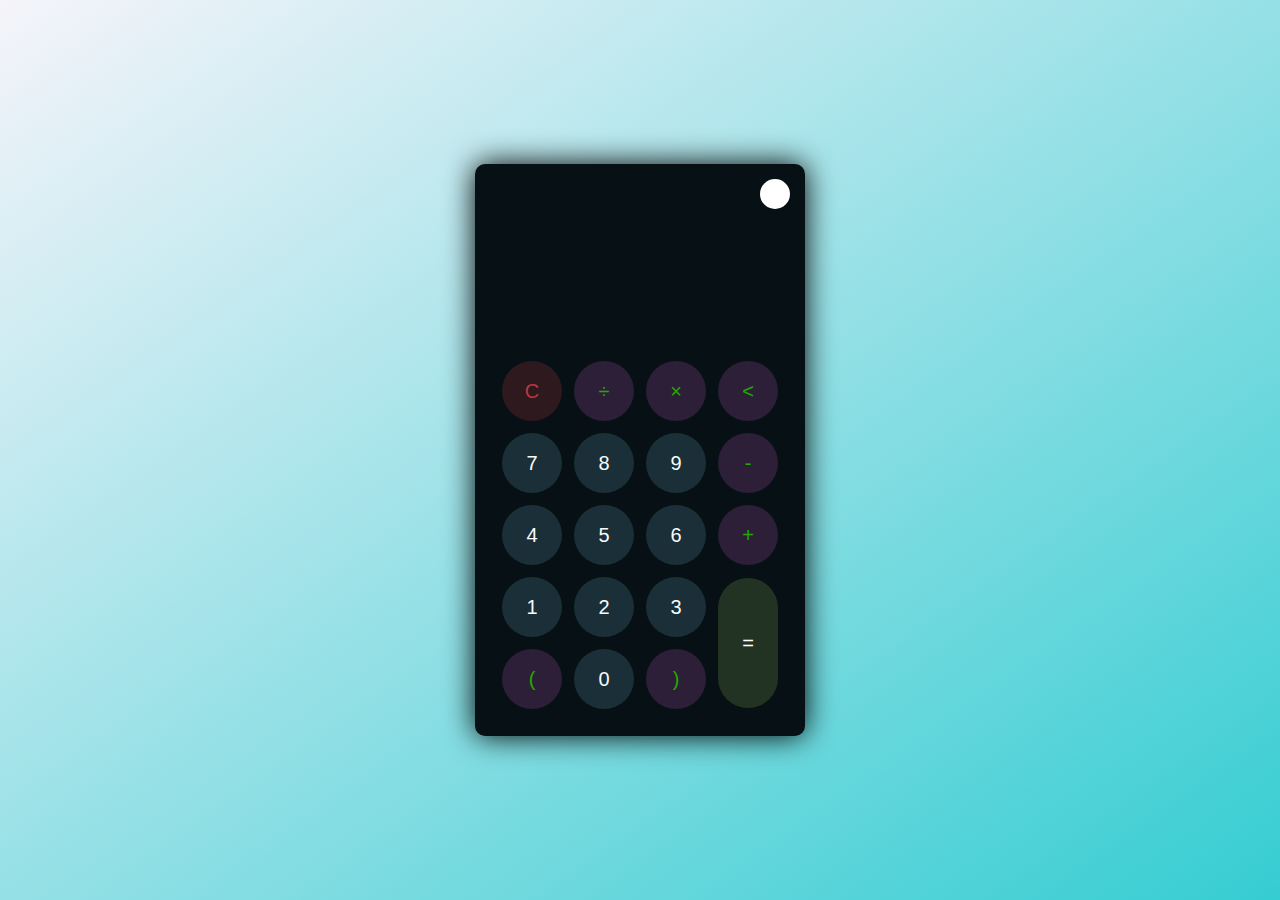
<file: T-1Calculator/index.html>
<!DOCTYPE html>
<html lang="en">
<head>
    <meta charset="UTF-8">
    <meta http-equiv="X-UA-Compatible" content="IE=edge">
    <meta name="viewport" content="width=device-width, initial-scale=1.0">
    <link rel="stylesheet" href="style.css">
    <title>Calculator-by Nidhi Rana</title>
</head>
<body>
    <div class="container">
        <div class="calculator dark">
            <div class="theme-toggler active">
                <i class="toggler-icon"></i>
            </div>
            <div class="display-screen">
                <div id="display"></div>
            </div>
            <div class="buttons">
                <table>
                    <tr>
                        <td><button class="btn-operator" id="clear">C</button></td>
                        <td><button class="btn-operator" id="/">&divide;</button></td>
                        <td><button class="btn-operator" id="*">&times;</button></td>
                        <td><button class="btn-operator" id="backspace"><</button></td>
                    </tr>
                    <tr>
                        <td><button class="btn-number" id="7">7</button></td>
                        <td><button class="btn-number" id="8">8</button></td>
                        <td><button class="btn-number" id="9">9</button></td>
                        <td><button class="btn-operator" id="-">-</button></td>
                    </tr>
                    <tr>
                        <td><button class="btn-number" id="4">4</button></td>
                        <td><button class="btn-number" id="5">5</button></td>
                        <td><button class="btn-number" id="6">6</button></td>
                        <td><button class="btn-operator" id="+">+</button></td>
                    </tr>
                    <tr>
                        <td><button class="btn-number" id="1">1</button></td>
                        <td><button class="btn-number" id="2">2</button></td>
                        <td><button class="btn-number" id="3">3</button></td>
                        <td rowspan="2"><button class="btn-equal" id="equal">=</button></td>
                    </tr>
                    <tr>
                        <td><button class="btn-operator" id="(">(</button></td>
                        <td><button class="btn-number" id="0">0</button></td>
                        <td><button class="btn-operator" id=")">)</button></td>
                    </tr>
                </table>
            </div>
        </div>
    </div>
    <script src="script.js"></script>
</body>
</html>
</file>
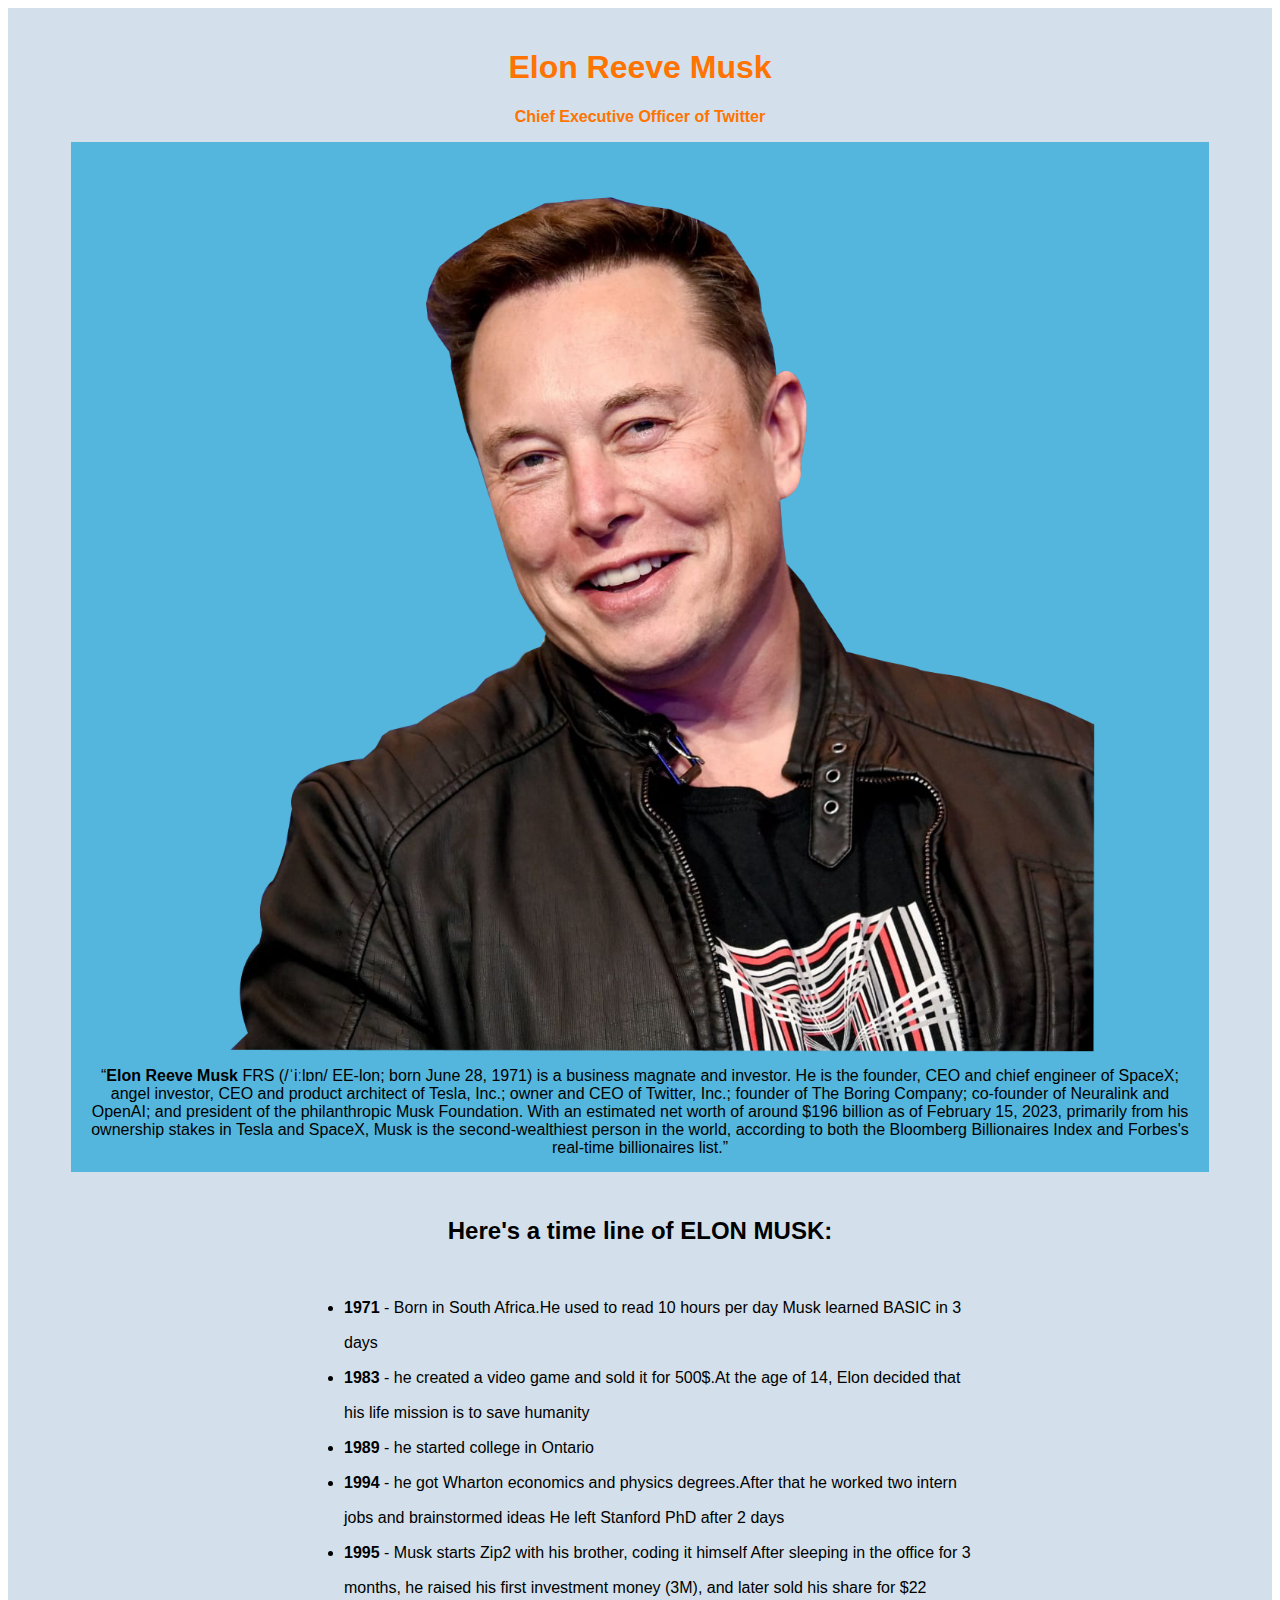
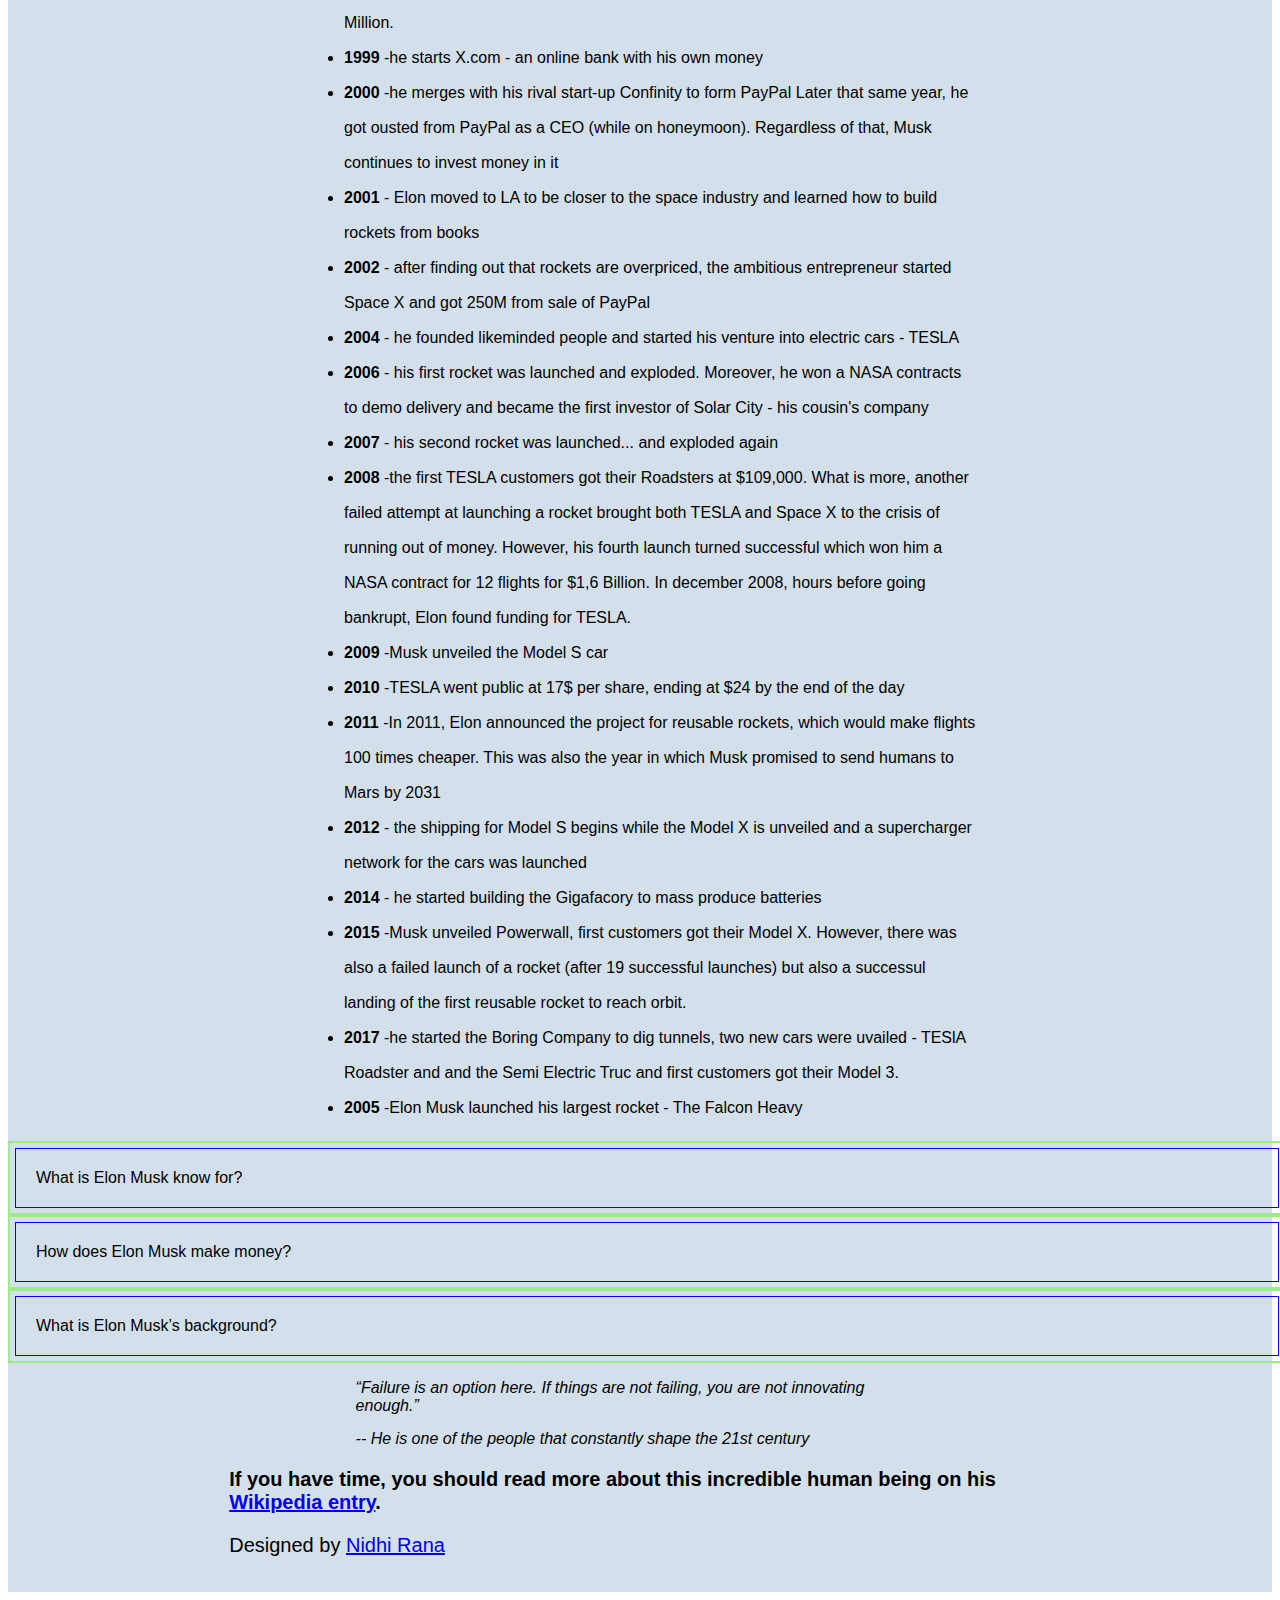
<file: T-2 TRIBUTE PAGE/index.html>
<!DOCTYPE html>
<html lang="en">
<head>
    <meta charset="UTF-8">
    <meta http-equiv="X-UA-Compatible" content="IE=edge">
    <meta name="viewport" content="width=device-width, initial-scale=1.0">
    <title>Tribute Page</title>
    <link rel="stylesheet" href="styles.css">
</head>
<body>
    <main id="main">
        <h1 id="title">Elon Reeve Musk</h1>
        <p id="subtitle"><b>Chief Executive Officer of Twitter</b></p>
        
        <figure id="img-div">
            <img id="image" src="image/elon musk.png" alt="">
            <figcaption id="img-caption"><q><b>Elon Reeve Musk</b> FRS (/ˈiːlɒn/ EE-lon; born June 28, 1971) is a
                business magnate and investor. He is the founder, CEO and chief engineer of SpaceX; angel
                investor, CEO and product architect of Tesla, Inc.; owner and CEO of Twitter, Inc.; founder of
                
                The Boring Company; co-founder of Neuralink and OpenAI; and president of the philanthropic Musk
                Foundation. With an estimated net worth of around $196 billion as of February 15, 2023,
                primarily from his ownership stakes in Tesla and SpaceX, Musk is the second-wealthiest
                person in the world, according to both the Bloomberg Billionaires Index and Forbes's real-time
                billionaires list.</q></figcaption>
        </figure>
       
        <h2 id="tribute-info">Here's a time line of ELON MUSK:</h2>
        <ul id="list">
            <li><b>1971</b> - Born in South Africa.He used to read 10 hours per day
                Musk learned BASIC in 3 days</li>
            <li><b><strong>1983</strong></b> - he created a video game and sold it for 500$.At the age of 14, Elon decided that his life mission is to save humanity</li>
            <li><b>1989</b> - he started college in Ontario</li>
            <li><b>1994</b> - he got Wharton economics and physics degrees.After that he worked two intern jobs and brainstormed ideas
                He left Stanford PhD after 2 days</li>
            <li><b>1995</b> - Musk starts Zip2 with his brother, coding it himself
                After sleeping in the office for 3 months, he raised his first investment money (3M), and later sold his share for $22 Million.</li>
            <li><b>1999</b> -he starts X.com - an online bank with his own money </li>
            <li><b>2000</b> -he merges with his rival start-up Confinity to form PayPal
                Later that same year, he got ousted from PayPal as a CEO (while on honeymoon). Regardless of that, Musk continues to invest money in it </li>
            <li><b>2001</b> -  Elon moved to LA to be closer to the space industry and learned how to build rockets from books</li>
            <li><b>2002</b> - after finding out that rockets are overpriced, the ambitious entrepreneur started Space X and got 250M from sale of PayPal</li>
            <li><b>2004</b> - he founded likeminded people and started his venture into electric cars - TESLA</li>
            <li><b>2006</b> - his first rocket was launched and exploded. Moreover, he won a NASA contracts to demo delivery and became the first investor of Solar City - his cousin's company</li>
            <li><b>2007</b> - his second rocket was launched... and exploded again</li>
            <li><b>2008</b> -the first TESLA customers got their Roadsters at $109,000. What is more, another failed attempt at launching a rocket brought both TESLA and Space X to the crisis of running out of money. However, his fourth launch turned successful which won him a NASA contract for 12 flights for $1,6 Billion. In december 2008, hours before going bankrupt, Elon found funding for TESLA. </li>
            <li><b>2009</b> -Musk unveiled the Model S car </li>
            <li><b>2010</b> -TESLA went public at 17$ per share, ending at $24 by the end of the day</li>
            <li><b>2011</b> -In 2011, Elon announced the project for reusable rockets, which would make flights 100 times cheaper. This was also the year in which Musk promised to send humans to Mars by 2031</li>
            <li><b>2012</b> - the shipping for Model S begins while the Model X is unveiled and a supercharger network for the cars was launched</li>
            <li><b>2014</b> - he started building the Gigafacory to mass produce batteries</li>
            <li><b>2015</b> -Musk unveiled Powerwall, first customers got their Model X. However, there was also a failed launch of a rocket (after 19 successful launches) but also a successul landing of the first reusable rocket to reach orbit. </li>
            <li><b>2017</b> -he started the Boring Company to dig tunnels, two new cars were uvailed - TESlA Roadster and and the Semi Electric Truc and first customers got their Model 3. </li>
            <li><b>2005</b> -Elon Musk launched his largest rocket - The Falcon Heavy</li>
        </ul>
        <details>
            <summary> What is Elon Musk know for? </summary>
            <p>Elon Musk co-founded and leads Tesla, SpaceX, Neuralink and The Boring Company. As the co-founder and
                CEO of Tesla, Elon leads all product design, engineering and global manufacturing of the company's
                electric vehicles, battery products and solar energy products.His success and personal style have
                given rise to comparisons to other colorful tycoons from U.S. history, including Steve Jobs, Howard
                Hughes, and Henry Ford. He was named the richest person in the world with an estimated net worth of
                $212 billion as of October 2022.
                Musk first achieved that distinction in 2021, surpassing Amazon.com Inc. (AMZN) founder Jeff Bezos.
            </p>
        </details>
        <details>
            <summary>How does Elon Musk make money?</summary>
            <p>Unlike most other billionaires, Elon Musk made the bulk of his wealth through several successful
                business ventures. Most of the world’s other wealthiest people have relied on one big success, such
                as Jeff Bezos with Amazon or Mark Zuckerberg with Facebook. After selling Zip2, he went into online
                banking and payments with controversial businessman and libertarian Peter Thiel. The pair set up
                what would eventually become payments platform PayPal.</p>
            <img src="image/GettyImages-80957500.jpg" id="image" width="200" height="200">
        </details>
        
        <details>
            <summary>What is Elon Musk’s background?</summary>>
            <p>Elon Musk was born into a wealthy family in Pretoria, South Africa in 1971. His mother, Maye, is a
                Canadian dietitian and model, while his father, Errol, is an engineer. While Musk remains close to
                his mother, his relationship with his father is understood to be strained.A recent interview with
                Errol Musk, who has two children with his own step-daughter, saw him reveal that he was not proud of
                his son’s achievements. Musk senior also heaped praise on Elon’s younger brother Kimbal at the
                apparent expense of the tech entrepreneur.</p>
        </details>
        
        <blockquote id="quote">
            <p>
                “Failure is an option here. If things are not failing, you are not innovating enough.”
            </p>
            <cite>-- He is one of the people that constantly shape the 21st century</cite>
        </blockquote>
        <footer>
            <p><b>If you have time, you should read more about this incredible human being on his <a id="tribute-link" href="https://en.wikipedia.org/wiki/Elon_Musk" target="_blank">Wikipedia entry</a>.</b></p>
            <p class="mb-0">Designed by <a href="#" class="fw-bold">Nidhi Rana</a><span class="far fa-copyright"></span></p>
        </footer>
    </main>

</body>
</html>
</file>
<file: T-1Calculator/style.css>
* {
    padding: 0;
    margin: 0;
    box-sizing: border-box;
    outline: 0;
    transition: all 0.5s ease;
}

body {
    font-family: sans-serif;
}

a {
    text-decoration: none;
    color: #fff;
}

body {
    background-image: linear-gradient( to bottom right, rgb(245, 244, 250),rgb(53, 205, 210));
}

.container {
    height: 100vh;
    width: 100vw;
    display: grid;
    place-items: center;
}

.calculator {
    position: relative;
    height: auto;
    width: auto;
    padding: 20px;
    border-radius: 10px;
    box-shadow: 0 0 30px #000;
}

.theme-toggler {
    position: absolute;
    top: 30px;
    right: 30px;
    color: #fff;
    cursor: pointer;
    z-index: 1;
}

.theme-toggler.active {
    color: #333;
}

.theme-toggler.active::before {
    background-color: #fff;
}

.theme-toggler::before {
    content: '';
    height: 30px;
    width: 30px;
    position: absolute;
    top: 50%;
    transform: translate(-50%, -50%);
    border-radius: 50%;
    background-color: #333;
    z-index: -1;
}

#display {
    margin: 0 10px;
    height: 150px;
    width: auto;
    max-width: 270px;
    display: flex;
    align-items: flex-end;
    justify-content: flex-end;
    font-size: 30px;
    margin-bottom: 20px;
    overflow-x: scroll;
  }

#display::-webkit-scrollbar {
    display: block;
    height: 3px;
}

button {
    height: 60px;
    width: 60px;
    border: 0;
    border-radius: 30px;
    margin: 5px;
    font-size: 20px;
    cursor: pointer;
    transition: all 200ms ease;
}

button:hover {
    transform: scale(1.1);
}

button#equal {
    height: 130px;
}

/* light theme */

.calculator {
    background-color: #fff;
}

.calculator #display {
    color: #0a1e23;
}

.calculator button#clear {
    background-color: #161515;
    color: #fc4552;
}

.calculator button.btn-number {
    background-color: #c3eaff;
    color: #000000;
}

.calculator button.btn-operator {
    background-color: #0f0f0f;
    color: #f96c67;
  }
  
  .calculator button.btn-equal {
    background-color: #0f0f0f;
    color: #000;
  }

  /* dark theme */

  .calculator.dark {
    background-color: #071115;
  }

  .calculator.dark #display {
    color: #f8fafb;
  }

  .calculator.dark button#clear {
    background-color: #2d191e;
    color: #bd3740;
  }

  .calculator.dark button.btn-number {
    background-color: #1b2f38;
    color: #f8fafb;
  }

  .calculator.dark button.btn-operator {
    background-color: #2e1f39;
    color: #22aa00;
  }
  
  .calculator.dark button.btn-equal {
    background-color: #223323;
    color: #ffffff;
  }
</file>
<file: T-2 TRIBUTE PAGE/styles.css>
body{
    font-family: -apple-system, BlinkMacSystemFont, 'Segoe UI', 'Roboto', 'Helvetica Neue', Arial, sans-serif;
}

#main {
    background-color: #d3e0eb;
    padding-top: 20px;
    padding-bottom: 20px;
}

#title, #subtitle {
    text-align: center;
    color: rgb(255, 115, 0);
}
figure {
    background-color: rgb(84, 182, 221);
    width: 90%;
    margin-left:auto;
    margin-right: auto;
}

#image {
    display: block;
    margin-left: auto;
    margin-right: auto;
    width: 80%;
    max-width: 100%;
    height: auto;
}
#img-caption {
    text-align: center;
    padding: 15px;
}

#tribute-info {
    text-align: center;
    padding: 25px;
}

#list {
    width: 50%;
    margin-left: auto;
    margin-right: auto;
}
#list li {
    line-height: 35px;
}
p {
    margin-bottom: 15px;
    font-family: Arial, Helvetica, sans-serif;
}

details {
    width: 100%;
    font-family: sans-serif;
    border: 2px solid rgb(155, 238, 130);
    padding: 5px;
}

details p {
    padding: 20px;
    color: black;
    background: #fff;
}


summary {
    padding: 20px;
    border: 1px solid blue;
    outline: none;
    cursor: pointer;
    display: flex;
}

#quote {
    font-style: oblique;
    width: 45%;
    margin:auto
}
footer {
    font-size: 20px;
    width: 65%;
    margin: auto;
}
</file>
